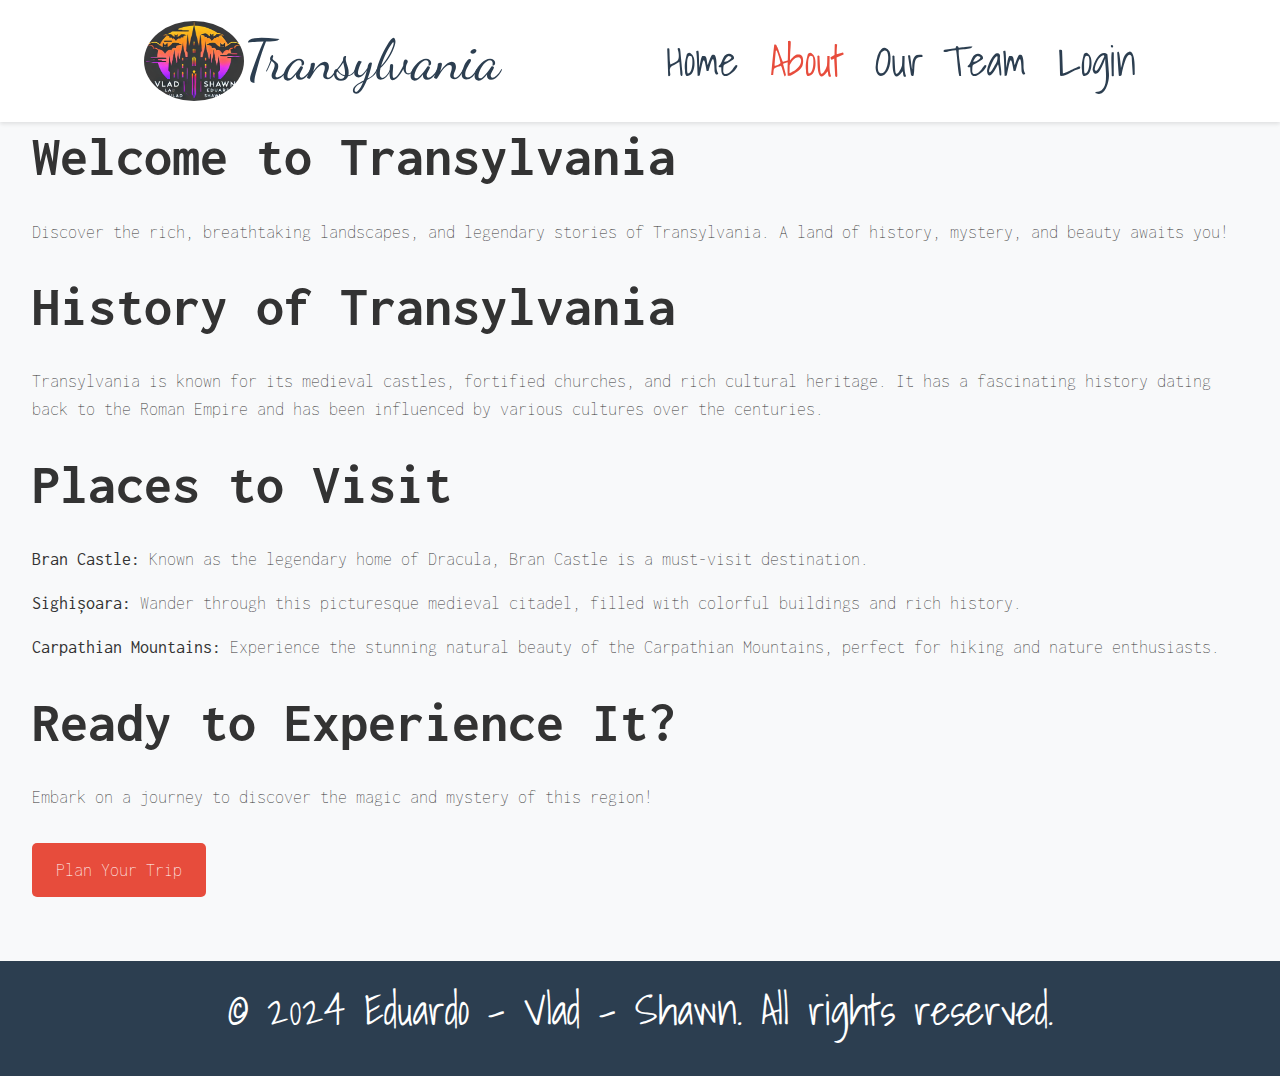
<file: about.html>
<!DOCTYPE html>
<html lang="en">
<head>
    <meta charset="UTF-8">
    <meta name="viewport" content="width=device-width, initial-scale=1.0">
    <title>About Transylvania</title>
    <link rel="stylesheet" href="css/style.css">
    <link rel="preconnect" href="https://fonts.googleapis.com">
    <link rel="preconnect" href="https://fonts.gstatic.com" crossorigin>
    <link href="https://fonts.googleapis.com/css2?family=Shadows+Into+Light&display=swap" rel="stylesheet">
    <link href="https://fonts.googleapis.com/css2?family=Inconsolata:wght@300&display=swap" rel="stylesheet">
    <link href="https://fonts.googleapis.com/css2?family=Dancing+Script:wght@400..700&display=swap" rel="stylesheet">
</head>
<body>
    <!-- Reuse this in other pages -->
    <header>
        <nav>
            <div class="logo">
                <img src="images/logo.png" alt="Logo">
                <a href="index.html" class="logo">Transylvania</a>
            </div>
            <ul>
                <li><a href="index.html">Home</a></li>
                <li><a href="about.html" class="active">About</a></li>
                <li><a href="our-team.html">Our Team</a></li>
                <li><a href="login.html">Login</a></li>
            </ul>
        </nav>
    </header>
    <main>
        <section class="intro">
            <h2>Welcome to Transylvania</h2>
            <p>Discover the rich, breathtaking landscapes, and legendary stories of Transylvania. A land of history, mystery, and beauty awaits you!</p>
        </section>
        
        <section class="history">
            <h2>History of Transylvania</h2>
            <p>Transylvania is known for its medieval castles, fortified churches, and rich cultural heritage. It has a fascinating history dating back to the Roman Empire and has been influenced by various cultures over the centuries.</p>
        </section>
        
        <section class="places">
            <h2>Places to Visit</h2>
            <div class="places-list">
                <p><strong>Bran Castle:</strong> Known as the legendary home of Dracula, Bran Castle is a must-visit destination.</p>
                <p><strong>Sighișoara:</strong> Wander through this picturesque medieval citadel, filled with colorful buildings and rich history.</p>
                <p><strong>Carpathian Mountains:</strong> Experience the stunning natural beauty of the Carpathian Mountains, perfect for hiking and nature enthusiasts.</p>
            </div>
        </section>
        <section class="experience">
            <h2>Ready to Experience It?</h2>
            <p>Embark on a journey to discover the magic and mystery of this region!</p>
            <a href="#" class="btn">Plan Your Trip</a>
        </section>
    </main>
    <footer>
        <p>&copy; 2024 Eduardo - Vlad - Shawn. All rights reserved.</p>
    </footer>
</body>
</html>
</file>
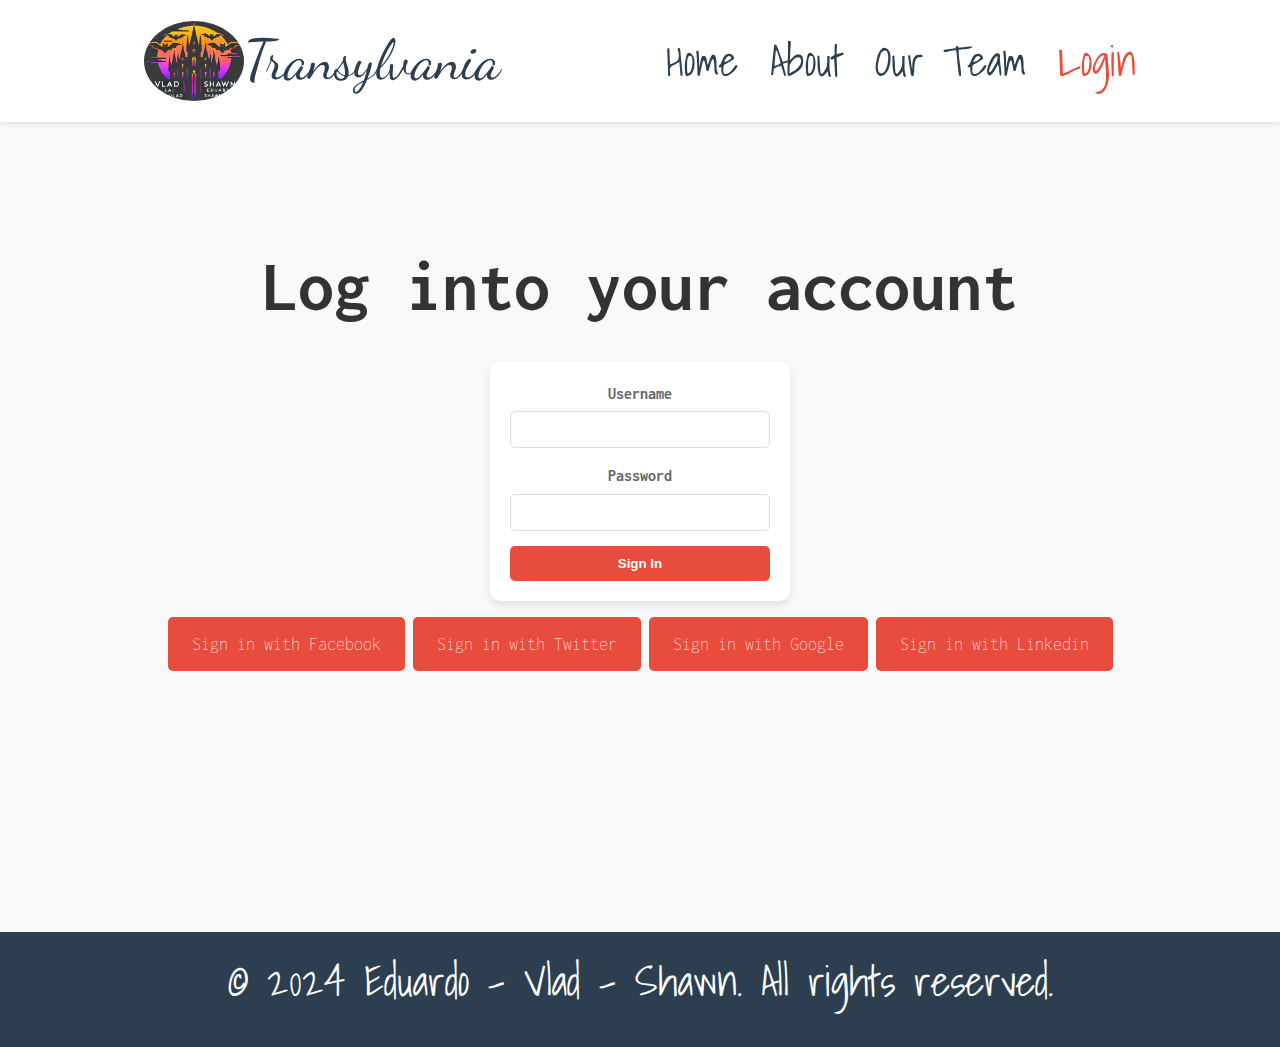
<file: login.html>
<!DOCTYPE html>
<html lang="en">
  <head>
    <meta charset="UTF-8" />
    <meta name="viewport" content="width=device-width, initial-scale=1.0" />
    <title>Login</title>
    <link rel="stylesheet" href="css/style.css" />
    <link rel="preconnect" href="https://fonts.googleapis.com" />
    <link rel="preconnect" href="https://fonts.gstatic.com" crossorigin />
    <link
      href="https://fonts.googleapis.com/css2?family=Shadows+Into+Light&display=swap"
      rel="stylesheet"
    />
    <link
      href="https://fonts.googleapis.com/css2?family=Inconsolata:wght@300&display=swap"
      rel="stylesheet"
    />
    <link
      href="https://fonts.googleapis.com/css2?family=Dancing+Script:wght@400..700&display=swap"
      rel="stylesheet"
    />
  </head>
  <body>
    <header>
      <nav>
        <div class="logo">
          <img src="images/logo.png" alt="Logo" />
          <a href="index.html" class="logo">Transylvania</a>
        </div>

        <ul>
          <li><a href="index.html">Home</a></li>
          <li><a href="about.html">About</a></li>
          <li><a href="our-team.html">Our Team</a></li>
          <li><a href="login.html" class="active">Login</a></li>
        </ul>
      </nav>
    </header>

    <div class="login-page">
      <h1>Log into your account</h1>
      <div class="login-container">
        <form>
          <label for="username">Username</label>
          <input type="text" id="username" name="username" required />

          <label for="password">Password</label>
          <input type="password" id="password" name="password" required />

          <button type="submit">Sign In</button>
        </form>
      </div>
      <div class="signup-connect">
        <a href="#" class="btn btn-social btn-facebook"
          ><i class="fa fa-facebook"></i> Sign in with Facebook</a
        >
        <a href="#" class="btn btn-social btn-twitter"
          ><i class="fa fa-twitter"></i> Sign in with Twitter</a
        >
        <a href="#" class="btn btn-social btn-google"
          ><i class="fa fa-google"></i> Sign in with Google</a
        >
        <a href="#" class="btn btn-social btn-linkedin"
          ><i class="fa fa-linkedin"></i> Sign in with Linkedin</a
        >
      </div>
    </div>

    <footer>
      <p>&copy; 2024 Eduardo - Vlad - Shawn. All rights reserved.</p>
    </footer>
  </body>
</html>
</file>
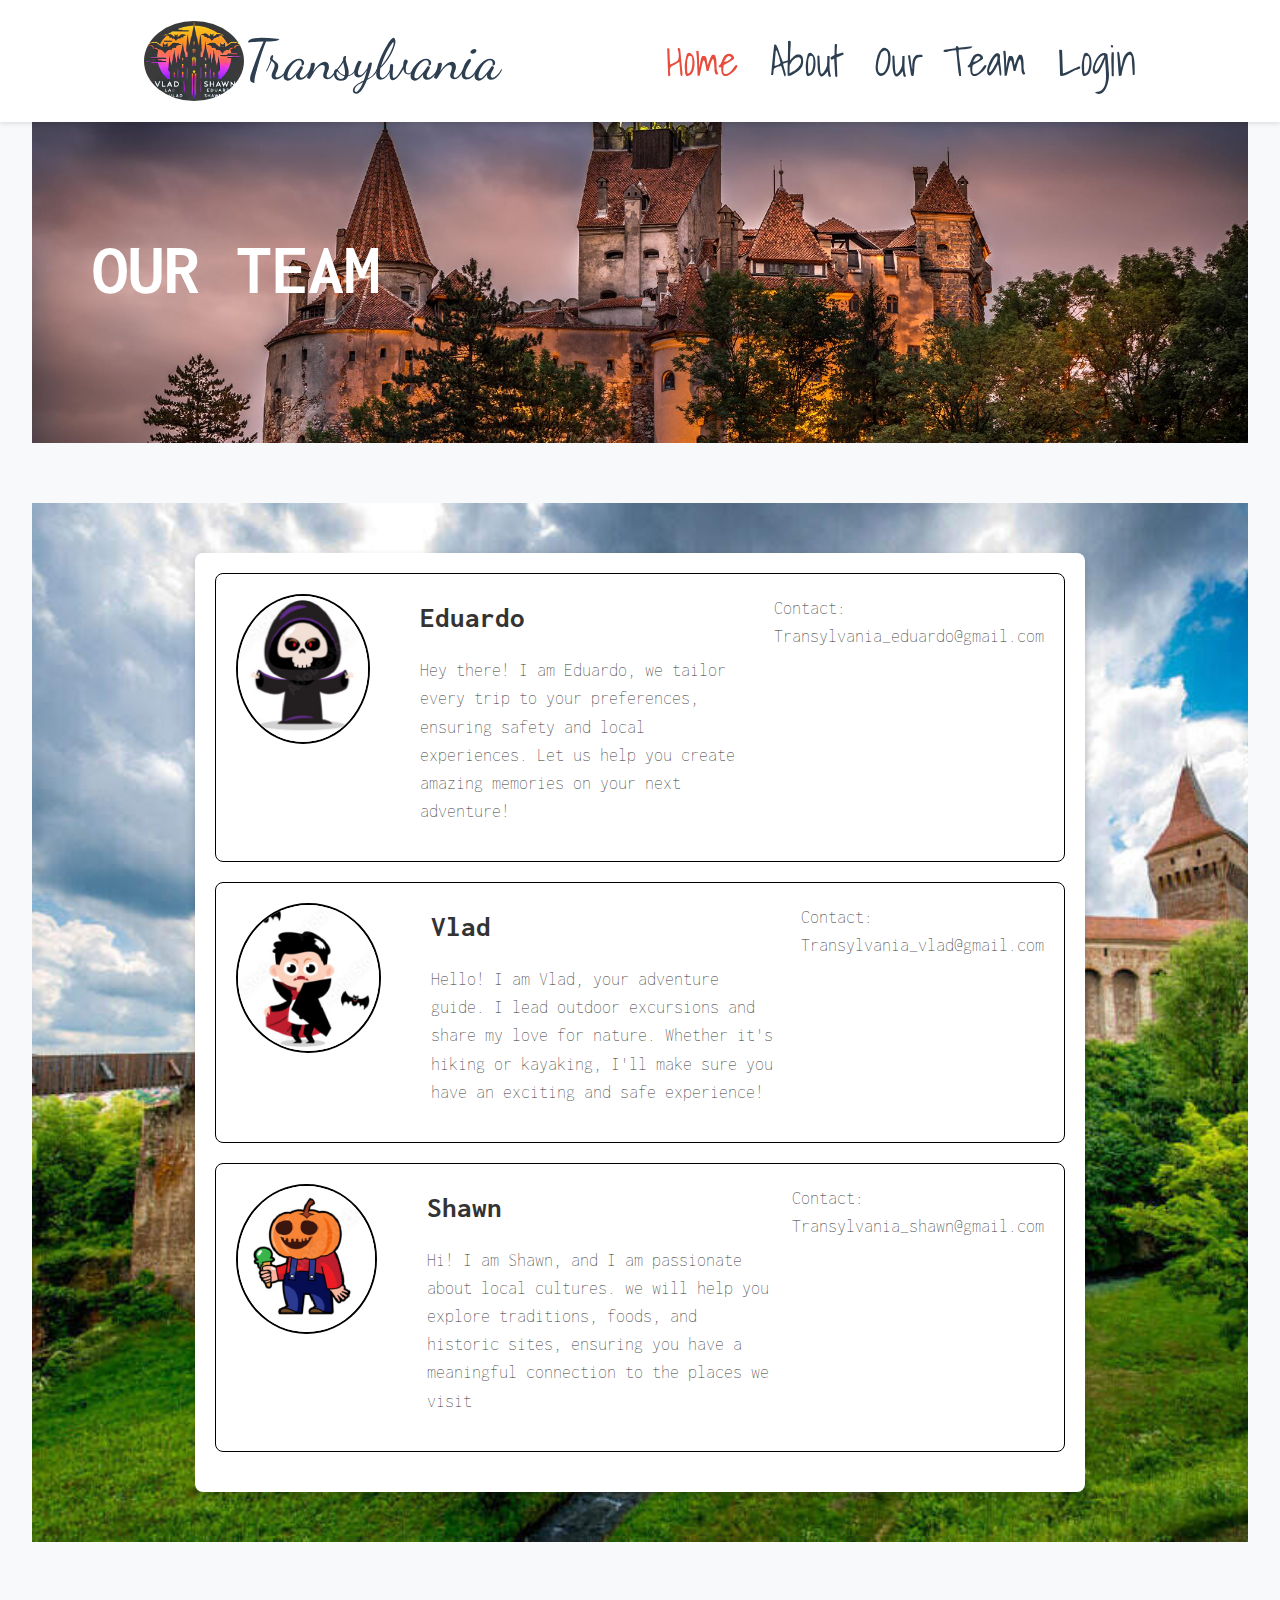
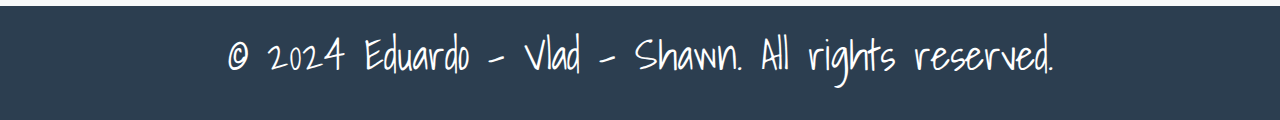
<file: our-team.html>
<!DOCTYPE html>
<html lang="en">
<head>
    <meta charset="UTF-8">
    <meta name="viewport" content="width=device-width, initial-scale=1.0">
    <title>Assignment</title>
    <link rel="stylesheet" href="css/style.css" />

    <link rel="preconnect" href="https://fonts.googleapis.com">
    <link rel="preconnect" href="https://fonts.gstatic.com" crossorigin>
    <link href="https://fonts.googleapis.com/css2?family=Shadows+Into+Light&display=swap" rel="stylesheet">
    <link href="https://fonts.googleapis.com/css2?family=Inconsolata:wght@300&display=swap" rel="stylesheet">
    <link href="https://fonts.googleapis.com/css2?family=Dancing+Script:wght@400..700&display=swap" rel="stylesheet">
</head>
<body>
    <header>
        <nav>
          <div class="logo">
            <img src="images/logo.png" alt="Logo" >
            <a href="index.html" class="logo">Transylvania</a>
          </div>
          
          <ul>
            <li><a href="index.html" class="active">Home</a></li>
            <li><a href="about.html">About</a></li>
            <li><a href="our-team.html">Our Team</a></li>
            <li><a href="login.html">Login</a></li>
          </ul>
        </nav>
      </header>

      <main>
        <section class="profile-intro-container">
            <div class="profile-intro-meg">
                <h1>OUR TEAM</h1>
            </div>
        </section>
        <div class="simple-block">

        </div>
        <div class = "ourteam-background">
            <!-- <img src="images/transylvania_bg_profile.jpg" alt="ourteam-background"> -->
        <section class="profile-container">
            <div class="profile-member">
                <img src="images/pic-Eduardo.png" class="profile-image" id="Eduardo">
                <div class="profile-text">
                    <h3>Eduardo</h3>
                    <p>Hey there! I am Eduardo, we tailor every trip to your preferences, ensuring safety and local experiences. 
                        Let us help you create amazing memories on your next adventure!</p>
                </div>
                <div class="contact-info">
                    <p>Contact: Transylvania_eduardo@gmail.com</p>
                </div>
            </div>
        
            <div class="profile-member">
                <img src="images//pic-Vlad.png" class="profile-image" id="Vlad">
                <div class="profile-text">
                    <h3>Vlad</h3>
                    <p>Hello! I am Vlad, your adventure guide. I lead outdoor excursions and share my love for nature. 
                        Whether it's hiking or kayaking, I'll make sure you have an exciting and safe experience!</p>
                </div>
                <div class="contact-info">
                    <p>Contact: Transylvania_vlad@gmail.com</p>
                </div>
            </div>
        
            <div class="profile-member">
                <img src="images/pic-Shawn.png" class="profile-image" id="Shawn">
                <div class="profile-text">
                    <h3>Shawn</h3>
                    <p>Hi! I am Shawn, and I am passionate about local cultures. we will help you explore traditions, 
                        foods, and historic sites, ensuring you have a meaningful connection to the places we visit</p>
                </div>
                <div class="contact-info">
                    <p>Contact: Transylvania_shawn@gmail.com</p>
                </div>
            </div>
        </section>
    </div>
      </main>
      <footer>
        <p>&copy; 2024 Eduardo - Vlad - Shawn. All rights reserved.</p>
    </footer>
</body>
</html>
</file>
<file: css/style.css>
/*
  this will help us to define variables 
  so whenever we need to update a color we 
  use change in one place
*/

/*
Global Styles
*/
:root {
  --primary-color: #2c3e50;
  --secondary-color: #e74c3c;
  --background-color: #f8f9fa;
  --text-color: #333;
  --accent-color: #bdc3c7;
  --font-size-footer-header : 2.6rem;
  --font-size-footer-responsive : 1.6rem;
}

* {
  box-sizing: border-box;
  margin: 0;
  padding: 0;
}

body {
  font-family: "Inconsolata", monospace;
  font-weight: 200;
  font-style: normal;
  font-variation-settings:"wdth" 100;
  line-height: 1.6;
  color: var(--text-color);
  background-color: var(--background-color);
}

header {
  background-color: white;
  box-shadow: 0 2px 4px rgba(0, 0, 0, 0.1);
  position: fixed;
  width: 100%;
  top: 0;
  z-index: 1000;
}

nav {
  display: flex;
  justify-content: space-between;
  align-items: center;
  max-width: 80%;
  margin: 0 auto;
  padding: 1rem;
}

.logo {
  display: flex;
  justify-content: center;
  align-items: center;
}

.logo a {
  text-decoration: none;
  color: var(--primary-color);
  font-family: "Dancing Script", cursive;
  font-optical-sizing: auto;
  font-weight: 400;
  font-style: normal;
  font-size: 3.5rem;


}

.logo img {
  width: 100px;
  height: 80px;
  border-radius: 50%;
  opacity: 0.9;
}

nav ul {
  list-style-type: none;
  display: flex;
}

nav ul li {
  margin-left: 2rem;
}

nav ul li a {
  color: var(--primary-color);
  text-decoration: none;
  font-family: "Shadows Into Light", cursive;
  font-weight: 400;
  font-style: normal;
  font-size: var(--font-size-footer-header);
  transition: color 0.3s ease;
}

nav ul li a:hover,
nav ul li a.active {
  color: var(--secondary-color);
}

main {
  margin-top: 80px;
  padding: 2rem;
}

h1,
h2,
h3 {
  margin-bottom: 1rem;
}

h1 {
  font-size: 4.5rem;
}


h2 {
  font-size: 3.5rem;
}

h3 {
  font-size: 1.8rem;
}

p {
  font-size: 1.1rem;
  margin-bottom: 1rem;
}

footer {
  background-color: var(--primary-color);
  color: white;
  text-align: center;
  font-family: "Shadows Into Light", cursive;
  font-weight: 400;
  font-style: normal;
  padding: 1rem;
  margin-top: 2rem;
}

footer p {
  font-size: var(--font-size-footer-header);
}


/*
Index - Hero Section
*/

.hero {
  background-image: url("../images/hero_bg.jpg");
  background-size: cover;
  background-position: center;
  height: 80vh;
  display: flex;
  flex-direction: column;
  justify-content: center;
  align-items: center;
  text-align: center;
  color: white;
  padding: 2rem;
}

.hero h1 {
  font-size: 4.5rem;
  margin-bottom: 1rem;
  text-shadow: 2px 2px 4px rgba(0, 0, 0, 0.5);
}

.hero p {
  font-size: 2rem;
  max-width: 600px;
  text-shadow: 1px 1px 2px rgba(0, 0, 0, 0.5);
}

/*
Index - Destination Section
*/

.destinations {
  padding: 4rem 0;
}

.destination-grid {
  display: grid;
  grid-template-columns: repeat(auto-fit, minmax(300px, 1fr));
  gap: 2rem;
  margin-top: 2rem;
}

.destination {
  background-color: white;
  border-radius: 8px;
  overflow: hidden;
  box-shadow: 0 4px 6px rgba(0, 0, 0, 0.1);
  transition: transform 0.3s ease;
}

.destination:hover {
  transform: translateY(-5px);
}

.destination img {
  width: 100%;
  height: 400px;
  object-fit: cover;
}

.destination h3,
.destination p {
  padding: 0 1rem;
}

.destination h3 {
  margin-top: 1rem;
}

/*
Index - Call to Action Section
*/

.cta {
  background-color: var(--primary-color);
  color: white;
  text-align: center;
  padding: 4rem 2rem;
}

.btn {
  display: inline-block;
  background-color: var(--secondary-color);
  color: white;
  padding: 0.8rem 1.5rem;
  border-radius: 5px;
  text-decoration: none;
  font-size: 1.1rem;
  transition: background-color 0.3s ease;
  margin-top: 1rem;
}

.btn:hover {
  background-color: #c0392b;
}

/* ourteam-profile */

.profile-intro-container {
  background-image: url('../images/ourteam-background2.jpg');
  background-size: cover;           
  background-position: center;   
  position: relative;
  padding: 70px 0;
}

.simple-block {
  padding: 30px 0;
}

.profile-intro-meg{
  margin-left: 30px;
  color: white;
  padding: 30px;
  display: flex;
  flex-direction: column;      
  justify-content: center;     
  align-items: flex-start;     
  height: 100%;
}


.profile-container {
  display:flex;
  flex-direction : column;
  align-items: center;
  padding: 20px;
  position: relative;
  z-index: 2; 
  background: white; 
  border-radius: 8px;
  box-shadow: 0 4px 8px rgba(0, 0, 0, 0.2);  
}

.ourteam-background {
  background-image: url('../images/transylvania_bg_profile.jpg');
  background-size: cover;           
  background-position: center;  
  padding: 50px 0;                  
  position: relative;                
  display: flex;
  align-items: center;              
  justify-content: center;          
}


.ourteam-background::before {
  content: "";
  position: absolute;
  top: 0;
  left: 0;
  width: 100%;
  height: 100%;  
  z-index: 1;
}


.profile-member{
  
  display:flex;
  width: 850px;
  align-items:  space-between;
  margin-bottom: 20px;
  padding: 20px;
  border:1px solid black;
  border-radius: 8px;  
}

.profile-image {
  width: 150px;
  height: 150px;
  border : 2px solid black;
  border-radius: 50%;
  margin-right: 50px;
}

.profile-text {
  max-width: 500px;
  margin-right:20px;
}

.login-page {
  display: flex;
  justify-content: center;
  align-items: center;
  flex-direction: column;
  height: 100vh;
}

.login-container {
  background-color: #fff;
  padding: 20px;
  width: 300px;
  border-radius: 10px;
  box-shadow: 0 4px 8px rgba(0, 0, 0, 0.1);
  text-align: center;
}

.login-container h2 {
  margin-bottom: 20px;
  color: #333;
  font-size: 1.5em;
}

/* Form elements styling */
form label {
  display: block;
  margin-bottom: 5px;
  font-weight: bold;
  color: #666;
}

form input[type="text"],
form input[type="password"] {
  width: 100%;
  padding: 10px;
  margin-bottom: 15px;
  border: 1px solid #ddd;
  border-radius: 5px;
}

form button {
  width: 100%;
  padding: 10px;
  background-color: #e74c3c;
  border: none;
  border-radius: 5px;
  color: #fff;
  font-weight: bold;
  cursor: pointer;
  transition: background-color 0.3s;
}

form button:hover {
  background-color: #d62839;
}


/* Responsiveness */
@media screen and (max-width: 768px) {
  header {
    position: relative;
  }

  nav {
    flex-direction: column;
    align-items: flex-start;
  }

  .logo {
    margin-bottom: 1rem;
  }

  nav ul {
    flex-direction: column;
    width: 100%;
  }

  nav ul li {
    margin: 0.5rem 0;
  }

  nav ul li a {
    font-size: var(--font-size-footer-responsive);
  }

  .hero h1 {
    font-size: 3rem;
  }

  .hero p {
    font-size: 1.2rem;
  }

  .destination img {
    width: 100%;
    height: 250px;
    object-fit: cover;
  }

  .profile-container {
    background-color: transparent;
  }

  .profile-member{
    width: 80%;
    display: flex;
    flex-direction: column;
    background-color: white;
  }

  footer p {
    font-size: var(--font-size-footer-responsive);
  }
}
</file>
